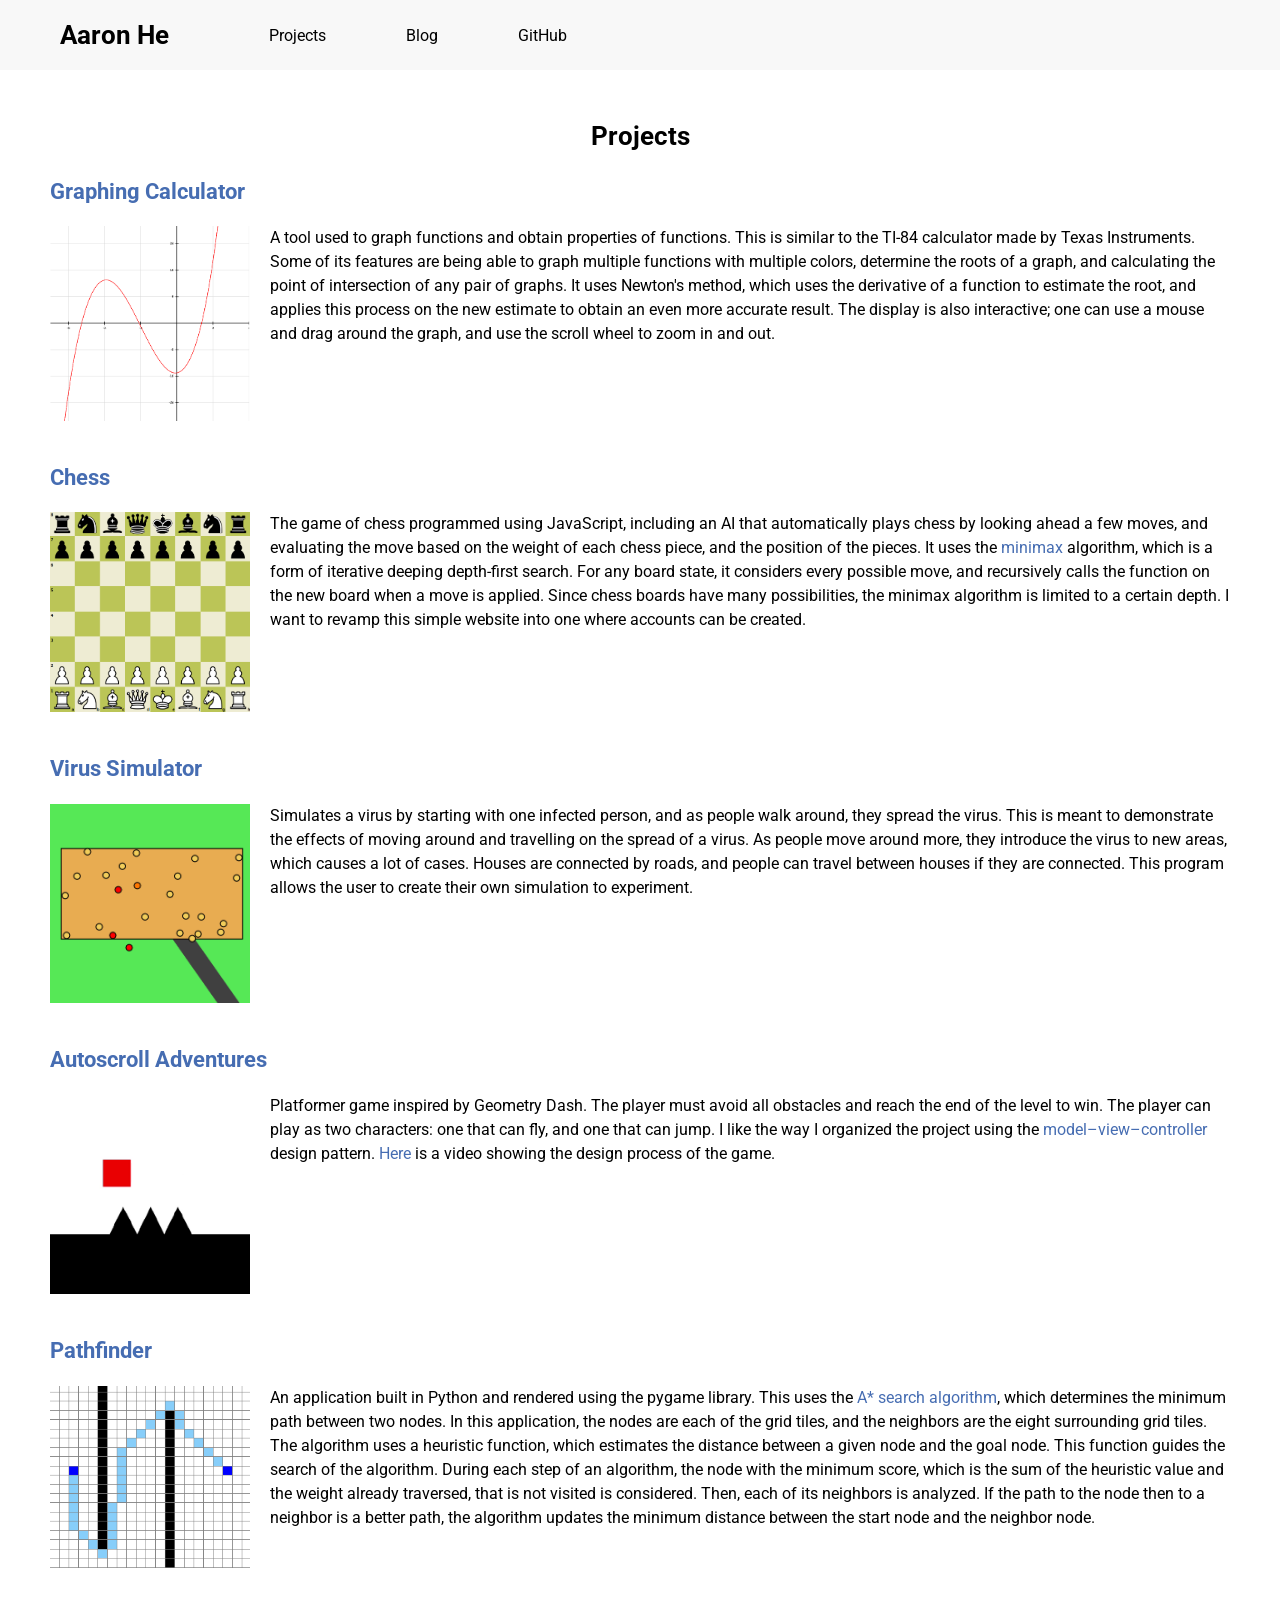
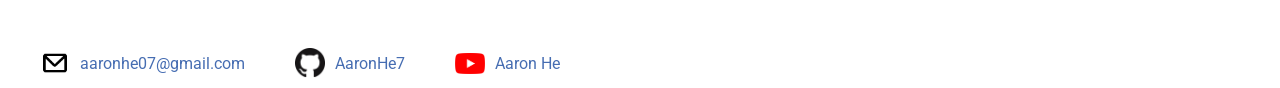
<file: projects/index.html>
<!DOCTYPE html>
<html>
    <head>
      <title>Aaron He</title>
      <link href="https://fonts.googleapis.com/css2?family=Roboto&display=swap" rel="stylesheet">
      <link type="text/css" rel="stylesheet" href="/styles/styles.css">
      <link type="text/css" rel="stylesheet" href="./styles.css">
      <link rel="icon" href="/img/favicon.png" type="image/x-icon">
    </head>
    <body>
      <div class="header">
        <nav class="grey">
          <h1><a href="/">Aaron He</a></h1>
          <a href="/projects">Projects</a>
          <a href="/blog">Blog</a>
          <a href="https://github.com/AaronHe7/" target="_blank">GitHub</a>
        </nav>
      </div>
			<div class="content">
				<h1 class="center">Projects</h1>
				<div>
					<a href="https://github.com/AaronHe7/graphing-calculator"><h2>Graphing Calculator</h2></a>
					<img src="./img/calculator.png" alt="calculator">
					<p>
						A tool used to graph functions and obtain properties of functions. This is similar to the TI-84 calculator made by Texas
						Instruments. Some of its features are being able to graph multiple functions with multiple colors, determine the roots of
						a graph, and calculating the point of intersection of any pair of graphs. It uses Newton's method, which uses the derivative
						of a function to estimate the root, and applies this process on the new estimate to obtain an even more accurate result.
						The display is also interactive; one can use a mouse and drag around the graph, and use the scroll wheel to zoom in and out.
					</p>
				</div>
				<div>
					<a href="https://github.com/AaronHe7/chess"><h2>Chess</h2></a>
					<img src="./img/chess.png" alt="chess">
					<p>
						The game of chess programmed using JavaScript, including an AI that automatically plays chess by looking ahead a few moves, and 
						evaluating the move based on the weight of each chess piece, and the position of the pieces. It uses the <a href="https://en.wikipedia.org/wiki/Minimax">minimax</a> algorithm, which is a form of iterative deeping depth-first search. For any board state, it considers
						every possible move, and recursively calls the function on the new board when a move is applied. Since chess boards have many
						possibilities, the minimax algorithm is limited to a certain depth. I want to revamp this simple website
						into one where accounts can be created.
					</p>
				</div>
				<div>
					<a href="https://github.com/AaronHe7/chess"><h2>Virus Simulator</h2></a>
					<img src="./img/virus-simulator.png" alt="virus simulator">
					<p>
						Simulates a virus by starting with one infected person, and as people walk around, they spread the virus. This is meant to demonstrate the effects of moving around and travelling on the spread of a virus. As people move around more, they introduce the virus to new areas, which causes a lot of cases. Houses are connected by roads, and people can travel between houses if they are connected. This program allows the user to create their own simulation to experiment.
					</p>
				</div>
				<div>
					<a href="https://github.com/AaronHe7/chess"><h2>Autoscroll Adventures</h2></a>
					<img src="./img/autoscroll-adventures.png" alt="autoscroll adventures">
					<p>
						Platformer game inspired by Geometry Dash. The player must avoid all obstacles and reach the end of the level to win. The player can play as two characters: one that can fly, and one that can jump. I like the way I organized the project using the <a href="https://en.wikipedia.org/wiki/Model%E2%80%93view%E2%80%93controller">model–view–controller</a> design pattern. <a href="https://www.youtube.com/watch?v=13i7GcfOYRk">Here</a> is a video showing the design process of the game.
					</p>
				</div>
				<div>
					<a href="https://github.com/AaronHe7/path-finder"><h2>Pathfinder</h2></a>
					<img src="./img/pathfinder.png" alt="pathfinder">
					<p>
						An application built in Python and rendered using the pygame library. This uses the 
						<a href="https://en.wikipedia.org/wiki/A*_search_algorithm">A* search algorithm</a>, which determines the minimum 
						path between two nodes. In this application, the nodes are each of the grid tiles, and the neighbors are the 
						eight surrounding grid tiles. The algorithm uses a heuristic function, which estimates the distance between a given
						node and the goal node. This function guides the search of the algorithm. During each step of an algorithm, the node
						with the minimum score, which is the sum of the heuristic value and the weight already traversed, that is not visited
						is considered. Then, each of its neighbors is analyzed. If the path to the node then to a neighbor is a better path,
						the algorithm updates the minimum distance between the start node and the neighbor node. 
					</p>
				</div>
      </div>
      <footer>
        <div><img src="/img/email-icon.png" alt=""><a href="mailto:aaronhe07@gmail.com">aaronhe07@gmail.com</div>
          <div><img src="/img/github-icon.png" alt=""><a href="https://github.com/AaronHe7/">AaronHe7</a></div>
          <div><img src="/img/youtube-icon.png" alt=""><a href="https://www.youtube.com/channel/UCpLNLIJ66Lqjwm-E69qbW8w">Aaron He</a></div>
      </footer>
    </body>
</html>
</file>
<file: styles/styles.css>
html {
  height: 100%;
}
body {
  font-family: Roboto, sans-serif;
  margin: 0;
  display: flex;
  flex-direction: column;
  height: 100%;
}

h1 {
  font-size: 26px;
}

h1 a {
  font-size: 26px;
}

h2 {
  font-size: 22px;
}

a {
  font-size: 16px;
  color: #466db2;
  text-decoration: none;
  transition: all 250ms;
}

a:hover {
  color: #0062a0;
}

div {
  font-size: 16px;
}

p {
  font-size: 16px;
}

nav {
  /* background-color: #eaeaea; */
  /* background-color: #f8f8f8; */
  display: flex;
  align-items: center;
  padding: 20px 0;
}

nav > h1 {
  margin: 0 20px;
}
nav a {
  margin: 0 40px;
  text-decoration: none;
  color: black;
}

canvas {
  display: block;
  margin: auto;
  box-shadow: 0 0 2px black;
}

.content {
  padding: 30px 50px;
  line-height: 1.5;
}

.center {
  text-align: center;
}

.grey {
  background-color: #f8f8f8;
}

footer {
  padding: 10px;
  display: flex;
  align-items: center;
  margin-top: auto;
}

footer div {
  margin: 0 20px;
  display: flex;
  align-items: center;
}

footer img {
  width: 30px;
  margin: 0 10px;
}
</file>
<file: projects/styles.css>
img {
	float: left;
	width: 200px;
	margin-right: 20px;
	margin-bottom: 40px;
}

h2 {
	clear: both;
}
</file>
